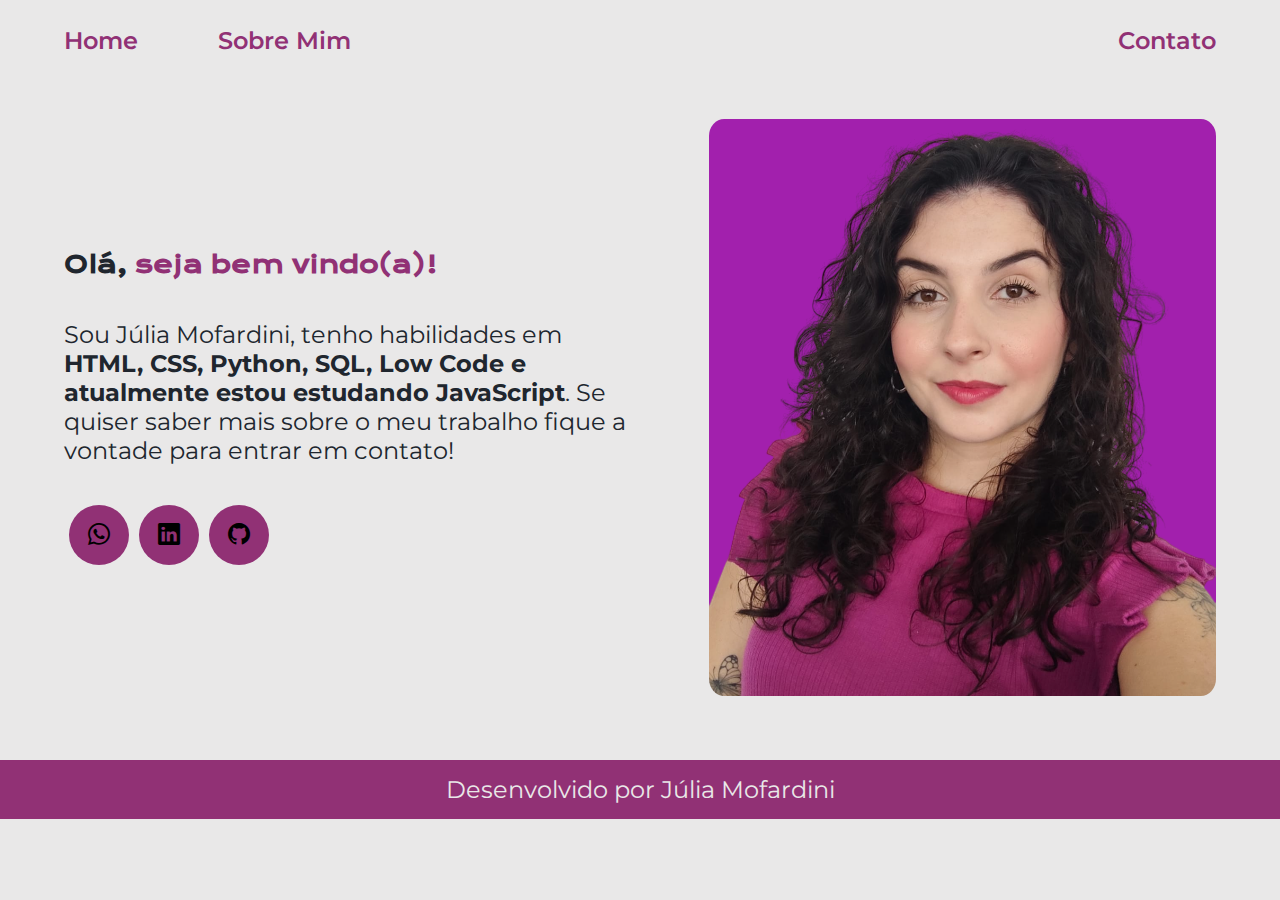
<file: index.html>
<!DOCTYPE html>
<html lang="pt-br">

<head>
    <meta charset="UTF-8">
    <meta name="viewport" content="width=device-width, initial-scale=1.0">
    <title>Portfólio</title>
    <link rel="stylesheet" href="./styles/style.css">
    <link rel="stylesheet" href="https://cdn.jsdelivr.net/npm/bootstrap-icons@1.11.3/font/bootstrap-icons.min.css">
</head>

<body>
    <header class="cabecalho">
        <nav class="cabecalho__menu">
            <a class="cabecalho__menu__link" href="index.html">Home</a>
            <a class="cabecalho__menu__link" href="about.html">Sobre Mim</a>
        </nav>
        <div class="cabecalho__menu__contato">
            <a href="https://wa.me/+5515981538018">
                <button>Contato</button>
            </a>
        </div>
    </header>
    <main class="apresentacao">
        <section class="apresentacao__conteudo">   
            <h1 class="apresentacao__conteudo__titulo">Olá, <strong class="titulo-destaque">seja bem vindo(a)!</strong></h1>
            <p class="apresentacao__conteudo__paragrafo">Sou Júlia Mofardini, tenho habilidades em <strong class="texto-destaque">HTML, CSS, Python, SQL, Low Code e atualmente estou estudando JavaScript</strong>. Se quiser saber mais sobre o meu trabalho fique a vontade para entrar em contato!</p>
            <div class="apresentacao__links__contato">
                <a href="https://wa.me/+5515981538018"><button><i 
                    class="bi bi-whatsapp"></i></button></a>
                <a href="https://www.linkedin.com/in/j%C3%BAlia-mofardini-02bb5b176/"><button><i
                    class="bi bi-linkedin"></i></button></a>
                <a href="https://github.com/juliamofardinii"><button><i
                    class="bi bi-github"></i></button></a>
            </div>
        </section>
        <img class="apresentacao__imagem" src="./assets/imagem.png" alt="FotoJulia">
    </main>
    <footer class="rodape">
        <p>Desenvolvido por Júlia Mofardini</p>
    </footer>
</body>

</html>
</file>
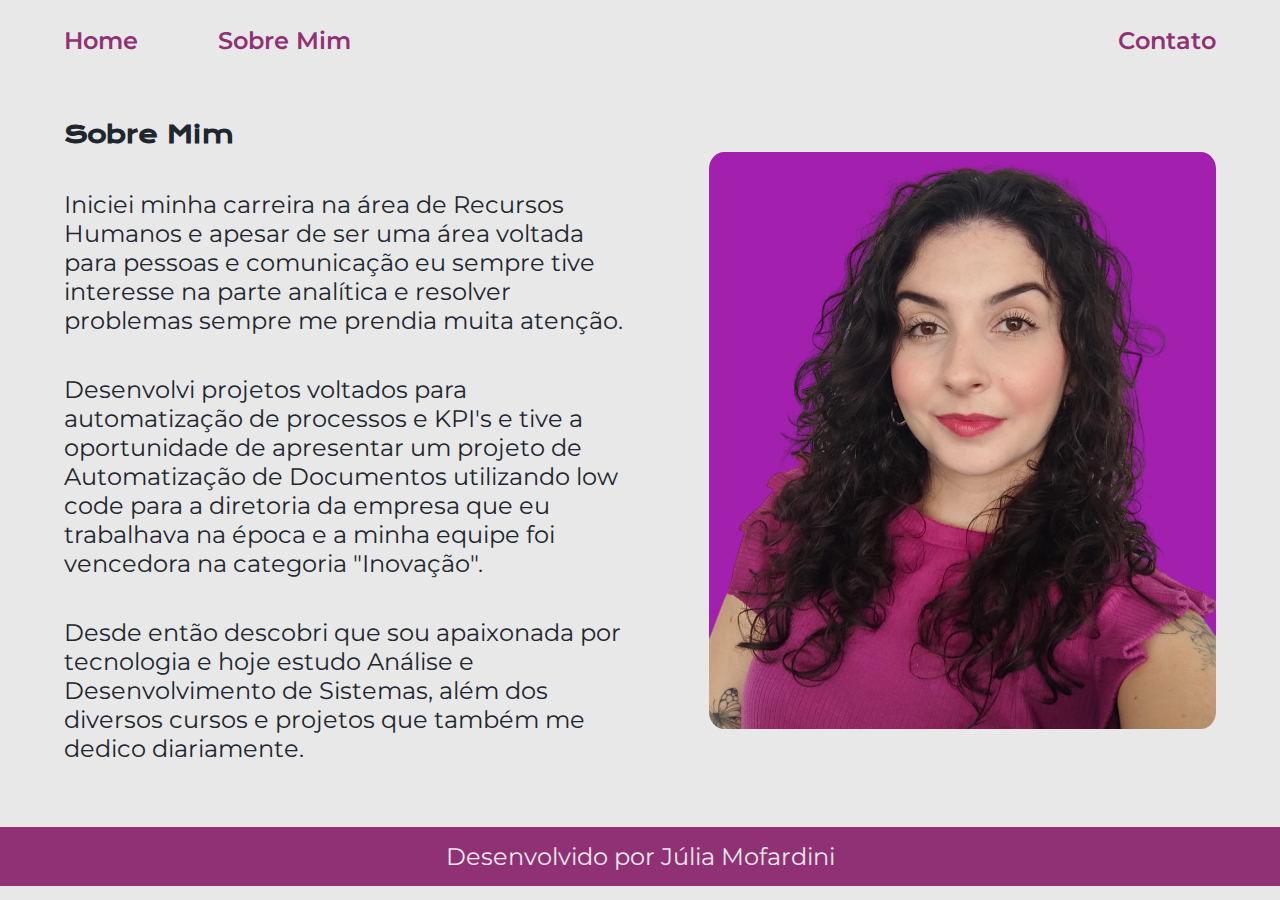
<file: about.html>
<!DOCTYPE html>
<html lang="pt-br">
<head>
    <meta charset="UTF-8">
    <meta name="viewport" content="width=device-width, initial-scale=1.0">
    <title>Sobre Mim</title>
    <link rel="stylesheet" href="./styles/style.css">
</head>
<body>
    <header class="cabecalho">
        <nav class="cabecalho__menu">
            <a class="cabecalho__menu__link" href="index.html">Home</a>
            <a class="cabecalho__menu__link" href="about.html">Sobre Mim</a>
        </nav>
        <div class="cabecalho__menu__contato">
            <a href="https://wa.me/+5515981538018">
                <button>Contato</button>
            </a>
        </div>
   </header>
   <main class="apresentacao">
        <section class="apresentacao__conteudo">  
            <h1 class="apresentacao__conteudo__titulo">Sobre Mim</h1>
            <p class="apresentacao__conteudo__paragrafo">Iniciei minha carreira na área de Recursos Humanos e apesar de ser uma área voltada para pessoas e comunicação eu sempre tive interesse na parte analítica e resolver problemas sempre me prendia muita atenção.</p>
            <p class="apresentacao__conteudo__paragrafo">Desenvolvi projetos voltados para automatização de processos e KPI's e tive a oportunidade de apresentar um projeto de Automatização de Documentos utilizando low code para a diretoria da empresa que eu trabalhava na época e a minha equipe foi vencedora na categoria "Inovação". 
            </p>
            <p class="apresentacao__conteudo__paragrafo">Desde então descobri que sou apaixonada por tecnologia e hoje estudo Análise e Desenvolvimento de Sistemas, além dos diversos cursos e projetos que também me dedico diariamente. 
            </p>
        </section>
        <img class="apresentacao__imagem" src="./assets/imagem.png" alt="Foto da Julia">
   </main>

   <footer class="rodape">
    <p>Desenvolvido por Júlia Mofardini</p>
</footer>

</body>
</html>
</file>
<file: styles/style.css>
@import url('https://fonts.googleapis.com/css2?family=Krona+One&family=Montserrat:wght@400;600&display=swap');

:root{
    --cor-primaria: #E9E8E8;
    --cor-secundaria: #20262E;
    --cor-terciaria: #913175;
    --cor-hover: #dad8d8;

    --fonte-primaria: "Krona One", sans-serif;
    --fonte-secundaria: "Montserrat", sans-serif;
}

*{
    margin: 0;
    padding: 0;
}

body{
    box-sizing: border-box;
    background-color: var(--cor-primaria);
    color: var(--cor-secundaria);
}

.cabecalho__menu__link{
    font-family: var(--fonte-secundaria);
    font-size: 1.5rem;
    font-weight: 600;
    color: var(--cor-terciaria);
    text-decoration: none;
}

.cabecalho{
    padding-top: 2%;
    padding-right: 5%;
    padding-bottom: 0;
    padding-left: 5%;
    display: flex;
    justify-content: space-between;
}

.cabecalho__menu{
    display: flex;
    gap: 80px;
}

.cabecalho__menu__contato button{
    font-family: var(--fonte-secundaria);
    font-size: 1.5rem;
    font-weight: 600;
    color: var(--cor-terciaria);
    text-decoration: none;
    background-color: var(--cor-primaria);
    border: none;
    cursor: pointer;
}

.cabecalho__menu__contato {
    box-sizing: border-box;
}

.apresentacao{
    padding: 5% 5%;
    display: flex;
    align-items: center;
    gap: 82px;
}

.apresentacao__conteudo{
    width: 50%;
    display: flex;
    flex-direction: column;
    gap: 40px;
}

.apresentacao__conteudo__titulo{
    font-size: 1.5rem;
    font-family: var(--fonte-primaria);
}

.titulo-destaque{
    color: var(--cor-terciaria);
}

.apresentacao__conteudo__paragrafo{
    font-size: 1.5rem;
    font-family: var(--fonte-secundaria);
}

.apresentacao__links{
    display: flex;
    flex-direction: row;
    justify-content: space-between;
    align-items: center;
    gap: 15px;
}

.apresentacao__links__subtitulo{
    font-family: var(--fonte-primaria);
    font-weight: 400;
    font-size: 1.5rem;
}


.apresentacao__links__contato button{
    display: flex;
    flex-direction: row;
    justify-content: center;
    align-items: center;
    width: 60px;
    height: 60px;
    border-radius: 50%;
    border: none;
    background-color: var(--cor-terciaria);
    font-size: 22px;
    cursor: pointer;
    margin: 0px 5px;
    transition: .2s;

}

.apresentacao__links__contato {
    display: flex;
    flex-direction: row;
}


.apresentacao__imagem{
    width: 44%;
    height: 57%;
    border-radius: 3%;
}

.rodape{
    padding: 15px;
    color: var(--cor-primaria);
    background-color:var(--cor-terciaria);
    text-align: center;
    font-family: var(--fonte-secundaria);
    font-size: 1.5rem;
    font-weight: 400;
}

@media(max-width: 1200px){
    .cabecalho{
        padding: 5%;
    }

    .cabecalho__menu{
        justify-content: center;

    }

    .apresentacao{
        flex-direction: column-reverse;
        padding: 5%;
    }

    .apresentacao__conteudo{
        width: auto;
    }
}
</file>
